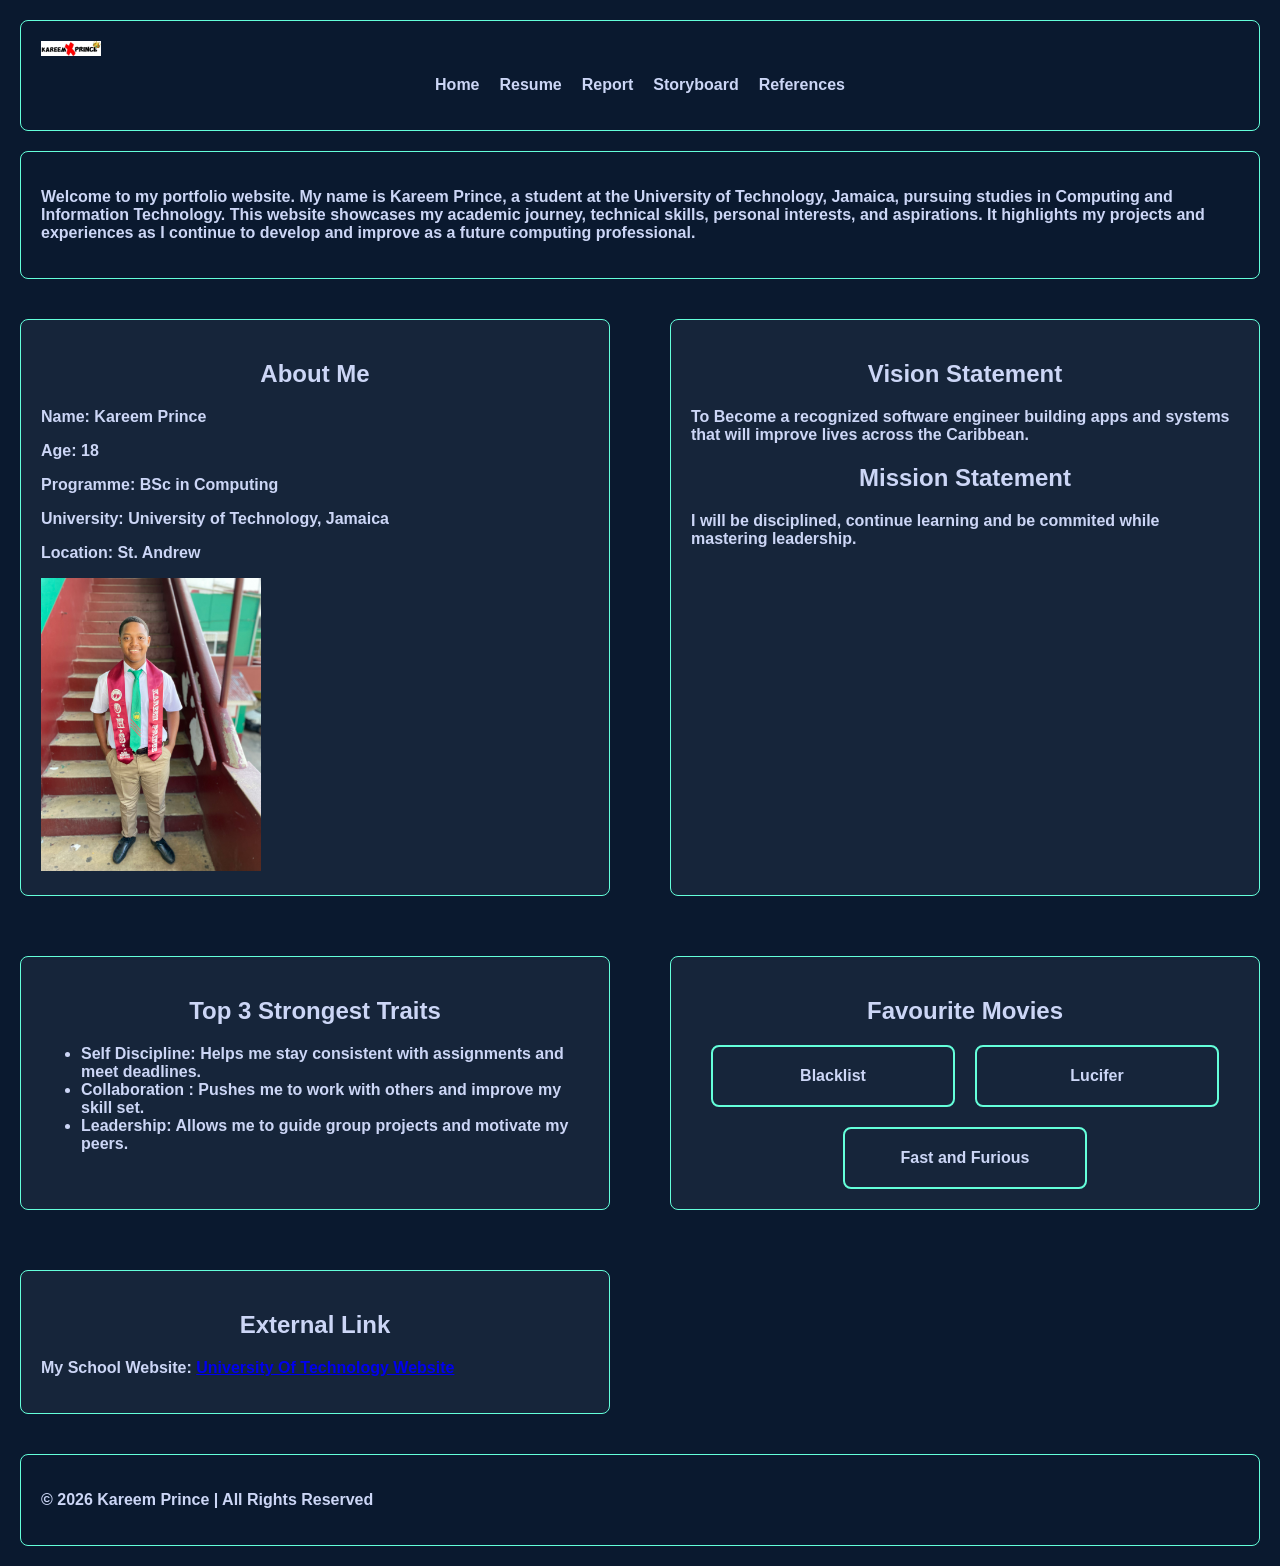
<file: index.html>
<!DOCTYPE html>
<html lang="en">
<head>
    <meta charset="UTF-8">
    <title>Kareem Prince | Portfolio</title>
    <meta name="viewport" content="width=device-width, initial-scale=1.0">
    <link rel="stylesheet" href="../style.css">
</head>

<body>

<header>
    <div class="logo">
        <img src="../Assets/logo.jpeg" alt="Kareem Prince Logo" width="60">
    </div>

    <nav>
        <ul>
            <li><a href="index.html">Home</a></li>
            <li><a href="resume.html">Resume</a></li>
            <li><a href="report.html">Report</a></li>
            <li><a href="storyboard.html">Storyboard</a></li>
            <li><a href="references.html">References</a></li>
        </ul>
    </nav>
</header>
<header>
    <p><strong>Welcome to my portfolio website. My name is Kareem Prince, a student at the University of Technology, Jamaica, pursuing studies in Computing and Information Technology. This website showcases my academic journey, technical skills, personal interests, and aspirations. It highlights my projects and experiences as I continue to develop and improve as a future computing professional. </h1>
</header>


<main>

    </section>

    <!-- ABOUT SECTION -->
    <section id="about">
        <h1>About Me</h1>

        <article>
            <p><strong>Name:</strong> Kareem Prince</p>
            <p><strong>Age:</strong> 18</p>
            <p><strong>Programme:</strong> BSc in Computing</p>
            <p><strong>University:</strong> University of Technology, Jamaica</p>
            <p><strong>Location:</strong> St. Andrew </p>

            <a href="mailto:kareemprince134@gmail.com">
                <img src="../Assets/kareemsmilling.jpeg"
                     alt="Photograph of Kareem Prince smiling"
                     width="220">
            </a>
        </article>
    </section>


    <!-- VISION & MISSION -->
    <section id="vision">
        <h2>Vision Statement</h2>
        <p>
            To Become a recognized software engineer building apps and systems that will improve lives across the Caribbean. 
        </p>

        <h2>Mission Statement</h2>
        <p>
            I will be disciplined, continue learning and be commited while mastering leadership.
                   </p>
    </section>


    <!-- PERSONALITY -->
    <section id="personality">
        <h2>Top 3 Strongest Traits</h2>

        <ul>
            <li><strong>Self Discipline:</strong> Helps me stay consistent with assignments and meet deadlines.</li>
            <li><strong>Collaboration :</strong> Pushes me to work with others and improve my skill set.</li>
            <li><strong>Leadership:</strong> Allows me to guide group projects and motivate my peers.</li>
        </ul>
    </section>


    <!-- FAVOURITES CARD SECTION -->
    <section id="favorites">
        <h2>Favourite Movies</h2>

        <div class="card-container">
            <div class="card">Blacklist</div>
            <div class="card">Lucifer</div>
            <div class="card">Fast and Furious</div>
        </div>
    </section>


    <!-- EXTERNAL LINK -->
    <section>
        <h2>External Link</h2>
        <p>
            My School Website:
           <a href="https://www.utech.edu.jm" target="_blank">
                University Of Technology Website
            </a>
        </p>
    </section>

</main>


<footer>
    <p>&copy; 2026 Kareem Prince | All Rights Reserved</p>
</footer>

</body>
</html>
</file>
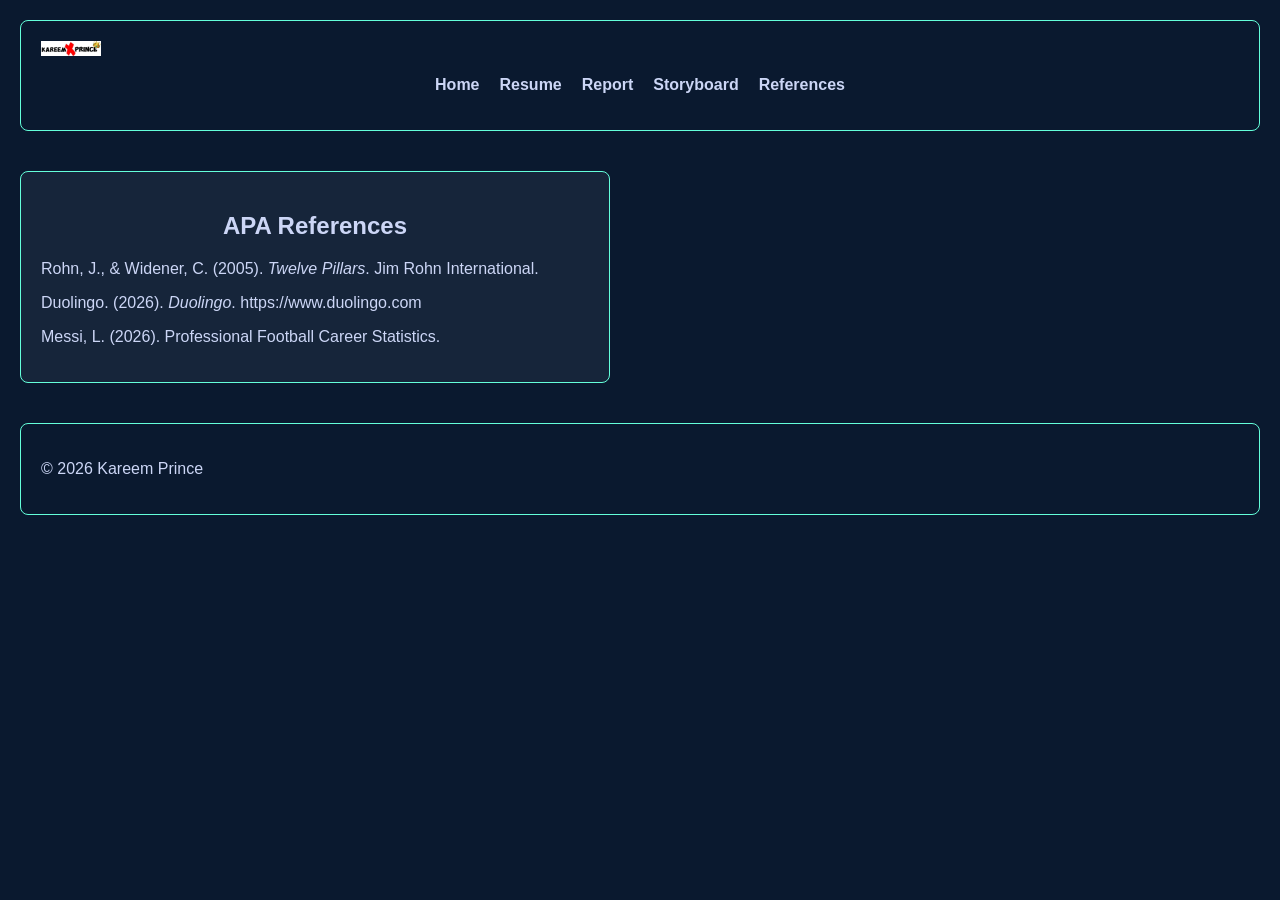
<file: references.html>
<!DOCTYPE html>
<html lang="en">
<head>
    <meta charset="UTF-8">
    <title>References | Kareem Prince</title>
    <meta name="viewport" content="width=device-width, initial-scale=1.0">
    <link rel="stylesheet" href="../style.css">
</head>
<body>

<header>
    <div class="logo">
        <img src="../Assets/logo.jpeg" alt="Kareem Prince Logo" width="60">
    </div>

    <nav>
        <ul>
            <li><a href="index.html">Home</a></li>
            <li><a href="resume.html">Resume</a></li>
            <li><a href="report.html">Report</a></li>
            <li><a href="storyboard.html">Storyboard</a></li>
            <li><a href="references.html">References</a></li>
        </ul>
    </nav>
</header>

<main>

<section>
    <h2>APA References</h2>
    <p>Rohn, J., & Widener, C. (2005). <em>Twelve Pillars</em>. Jim Rohn International.</p>
    <p>Duolingo. (2026). <em>Duolingo</em>. https://www.duolingo.com</p>
    <p>Messi, L. (2026). Professional Football Career Statistics.</p>
</section>

</main>

<footer>
    <p>&copy; 2026 Kareem Prince</p>
</footer>

</body>
</html>
</file>
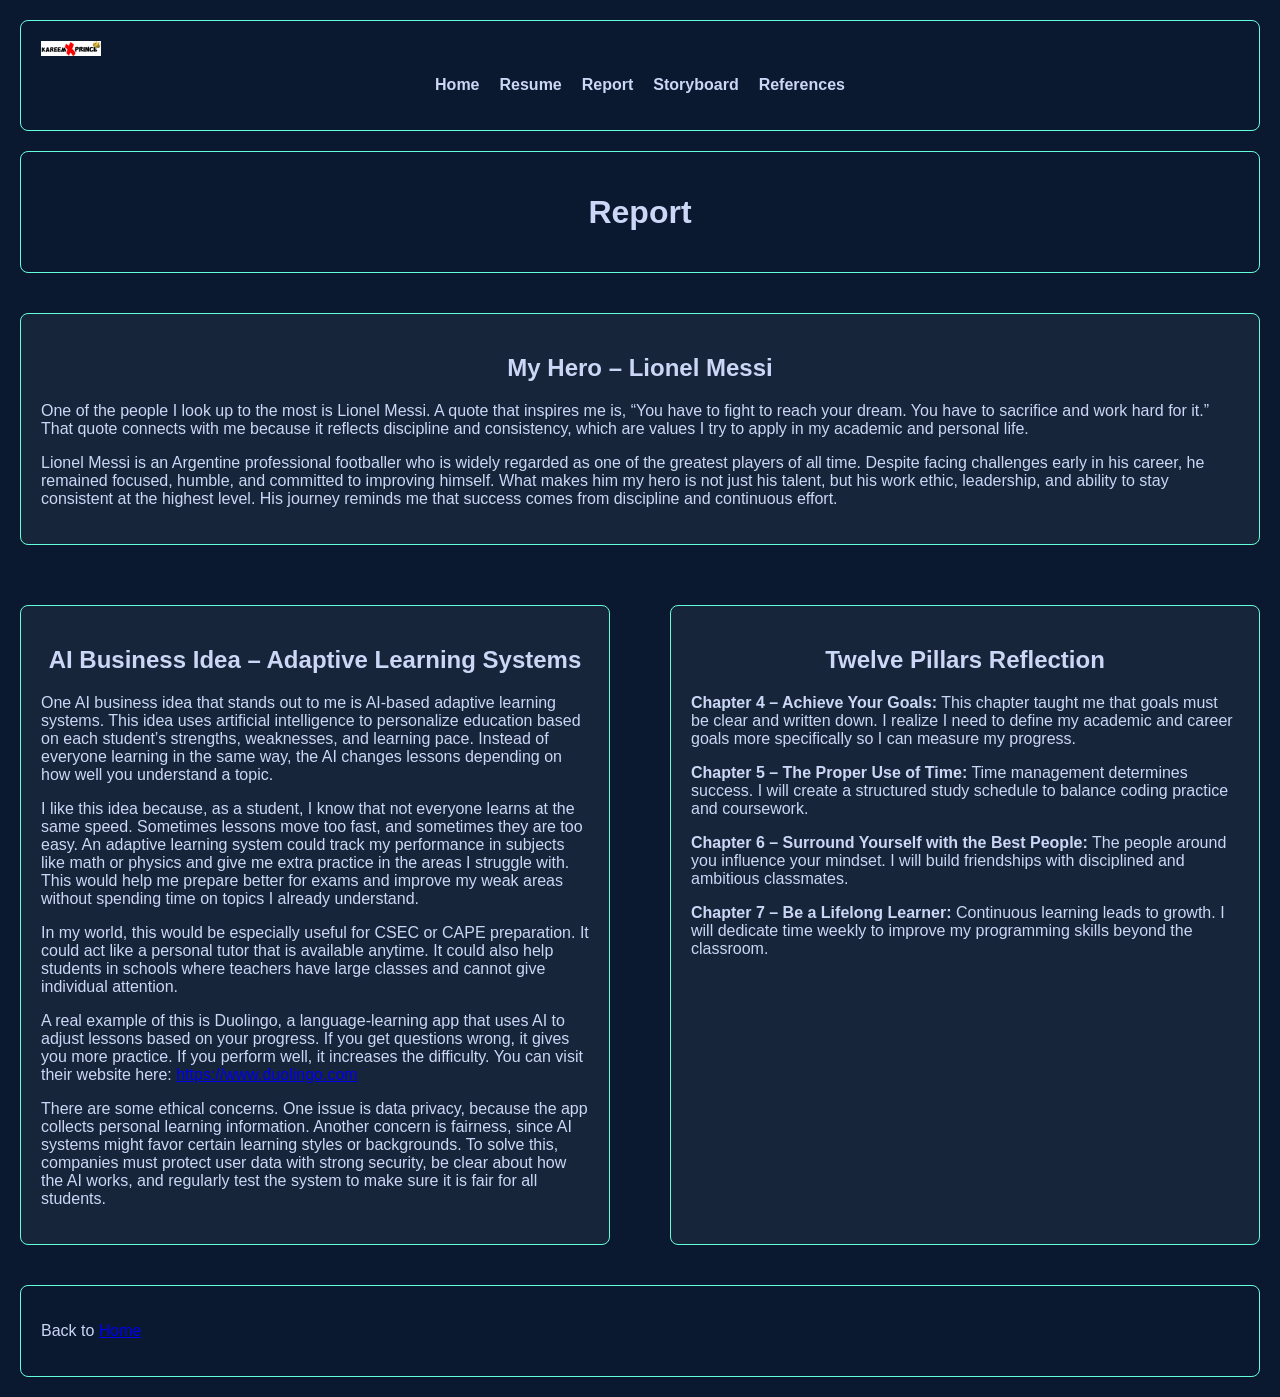
<file: report.html>
<!DOCTYPE html>
<html lang="en">
<head>
    <meta charset="UTF-8">
    <title>Report | Kareem Prince</title>
    <meta name="viewport" content="width=device-width, initial-scale=1.0">
    <link rel="stylesheet" href="../style.css">
</head>
<body>

<header>
    <div class="logo">
        <img src="../Assets/logo.jpeg" alt="Kareem Prince Logo" width="60">
    </div>

    <nav>
        <ul>
            <li><a href="index.html">Home</a></li>
            <li><a href="resume.html">Resume</a></li>
            <li><a href="report.html">Report</a></li>
            <li><a href="storyboard.html">Storyboard</a></li>
            <li><a href="references.html">References</a></li>
        </ul>
    </nav>
</header>
<header>
    <h1>Report</h1>
</header>

<main>

<!-- Hero Section -->
<section id="hero">
    <h2>My Hero – Lionel Messi</h2>
    <p>One of the people I look up to the most is Lionel Messi. A quote that inspires me is, “You have to fight to reach your dream. You have to sacrifice and work hard for it.” That quote connects with me because it reflects discipline and consistency, which are values I try to apply in my academic and personal life.</p>
    <p>Lionel Messi is an Argentine professional footballer who is widely regarded as one of the greatest players of all time. Despite facing challenges early in his career, he remained focused, humble, and committed to improving himself. What makes him my hero is not just his talent, but his work ethic, leadership, and ability to stay consistent at the highest level. His journey reminds me that success comes from discipline and continuous effort.</p>
</section>

<!-- AI Business Section -->
<section id="ai-business">
    <h2>AI Business Idea – Adaptive Learning Systems</h2>
    <p>One AI business idea that stands out to me is AI-based adaptive learning systems. This idea uses artificial intelligence to personalize education based on each student’s strengths, weaknesses, and learning pace. Instead of everyone learning in the same way, the AI changes lessons depending on how well you understand a topic.</p>
    <p>I like this idea because, as a student, I know that not everyone learns at the same speed. Sometimes lessons move too fast, and sometimes they are too easy. An adaptive learning system could track my performance in subjects like math or physics and give me extra practice in the areas I struggle with. This would help me prepare better for exams and improve my weak areas without spending time on topics I already understand.</p>
    <p>In my world, this would be especially useful for CSEC or CAPE preparation. It could act like a personal tutor that is available anytime. It could also help students in schools where teachers have large classes and cannot give individual attention.</p>
    <p>A real example of this is Duolingo, a language-learning app that uses AI to adjust lessons based on your progress. If you get questions wrong, it gives you more practice. If you perform well, it increases the difficulty. You can visit their website here: <a href="https://www.duolingo.com" target="_blank">https://www.duolingo.com</a></p>
    <p>There are some ethical concerns. One issue is data privacy, because the app collects personal learning information. Another concern is fairness, since AI systems might favor certain learning styles or backgrounds. To solve this, companies must protect user data with strong security, be clear about how the AI works, and regularly test the system to make sure it is fair for all students.</p>
</section>

<section id="twelve-pillars">
    <h2>Twelve Pillars Reflection</h2>

    <p><strong>Chapter 4 – Achieve Your Goals:</strong> This chapter taught me that goals must be clear and written down. I realize I need to define my academic and career goals more specifically so I can measure my progress.</p>

    <p><strong>Chapter 5 – The Proper Use of Time:</strong> Time management determines success. I will create a structured study schedule to balance coding practice and coursework.</p>

    <p><strong>Chapter 6 – Surround Yourself with the Best People:</strong> The people around you influence your mindset. I will build friendships with disciplined and ambitious classmates.</p>

    <p><strong>Chapter 7 – Be a Lifelong Learner:</strong> Continuous learning leads to growth. I will dedicate time weekly to improve my programming skills beyond the classroom.</p>
</section>
</main>

<footer>
    <p>Back to <a href="index.html">Home</a></p>
</footer>

</body>
</html>
</file>
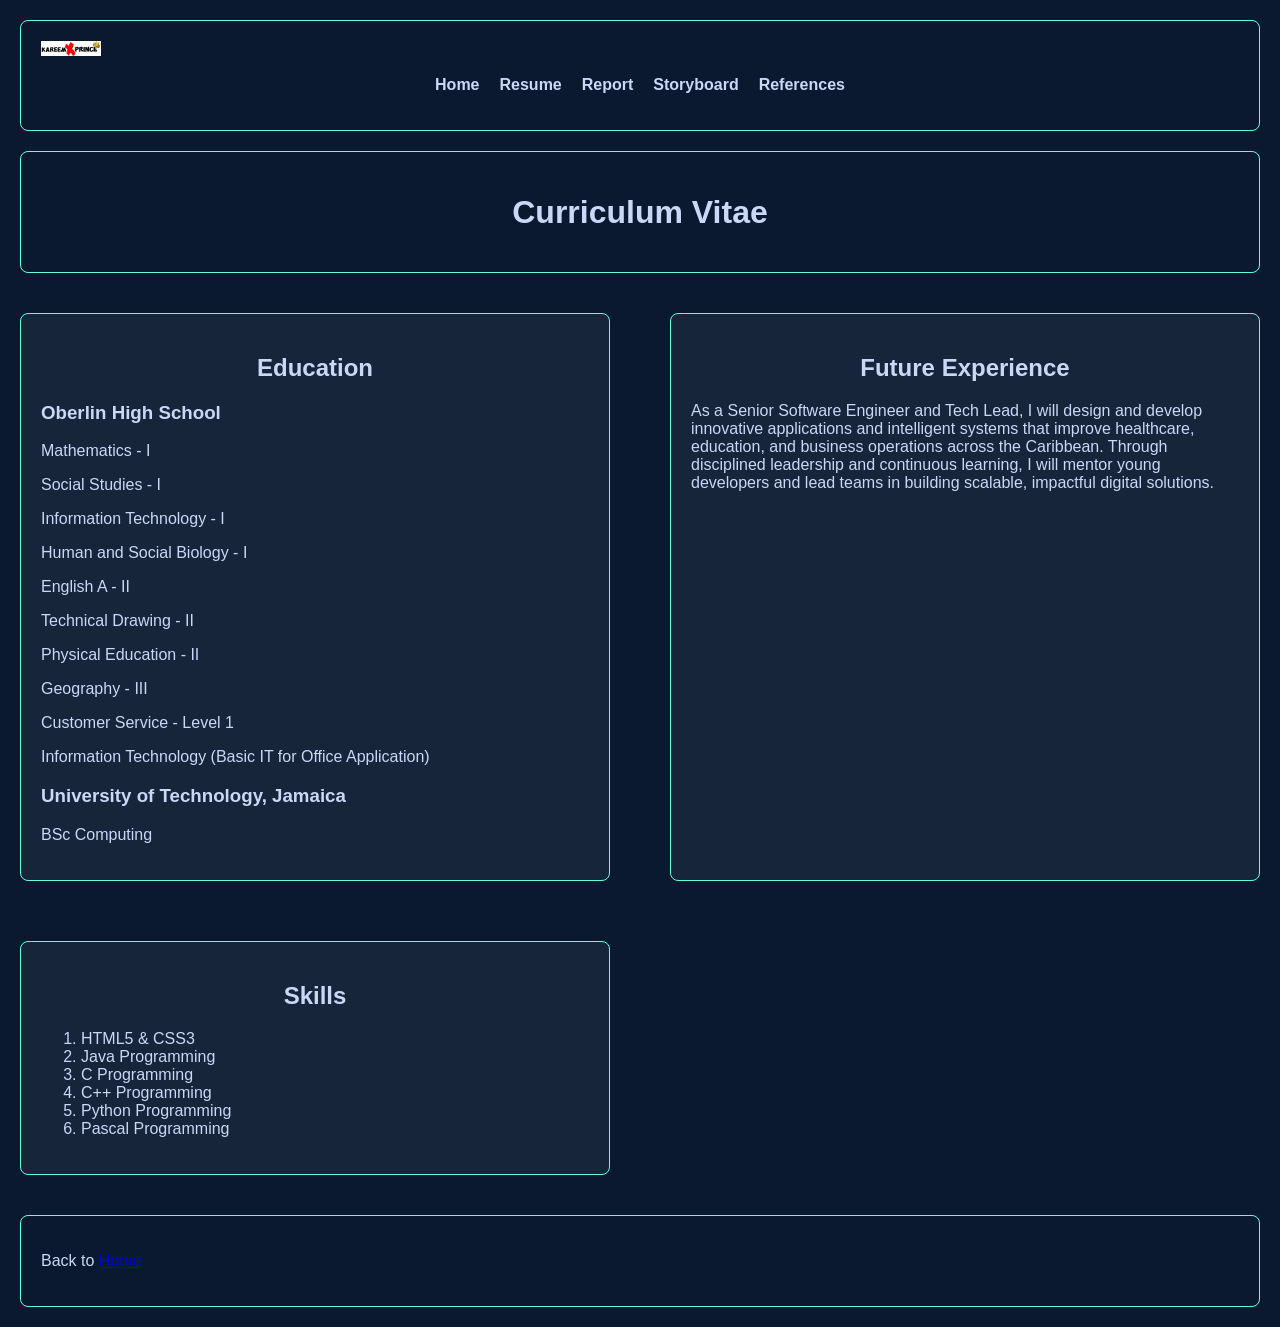
<file: resume.html>
<!DOCTYPE html>
<html lang="en">
<head>
    <meta charset="UTF-8">
    <title>Resume | Kareem Prince</title>
    <link rel="stylesheet" href="../style.css">
</head>
<body>

<header>
    <div class="logo">
        <img src="../Assets/logo.jpeg" alt="Kareem Prince Logo" width="60">
    </div>

    <nav>
        <ul>
            <li><a href="index.html">Home</a></li>
            <li><a href="resume.html">Resume</a></li>
            <li><a href="report.html">Report</a></li>
            <li><a href="storyboard.html">Storyboard</a></li>
            <li><a href="references.html">References</a></li>
        </ul>
    </nav>
</header>
<header>
    <h1>Curriculum Vitae</h1>
</header>

<main>

<section>
    <h2>Education</h2>
<h3>Oberlin High School</h3>
<p>Mathematics - I </p>
<p>Social Studies - I </p>
<p>Information Technology - I </p>
<p>Human and Social Biology - I </p>
<p>English A - II </p>
<p>Technical Drawing - II </p>
<p>Physical Education - II </p>
<p>Geography - III </p>
<p>Customer Service - Level 1 </p>
<p>Information Technology (Basic IT for Office Application) </p>

<h3>University of Technology, Jamaica</h3>
    <p>BSc Computing </p>
</section>

<section>
    <h2>Future Experience </h2>
    <p>As a Senior Software Engineer and Tech Lead, I will design and develop innovative applications and intelligent systems that improve healthcare, education, and business operations across the Caribbean. Through disciplined leadership and continuous learning, I will mentor young developers and lead teams in building scalable, impactful digital solutions.</p>
</section>

<section>
    <h2>Skills</h2>
    <ol>
        <li>HTML5 & CSS3</li>
        <li>Java Programming</li>
	<li>C Programming</li>
	<li>C++ Programming</li>
	<li>Python Programming</li>
	<li>Pascal Programming</li>
  
    </ol>
</section>

</main>

<footer>
    <p>Back to <a href="index.html">Home</a></p>
</footer>

</body>
</html>
</file>
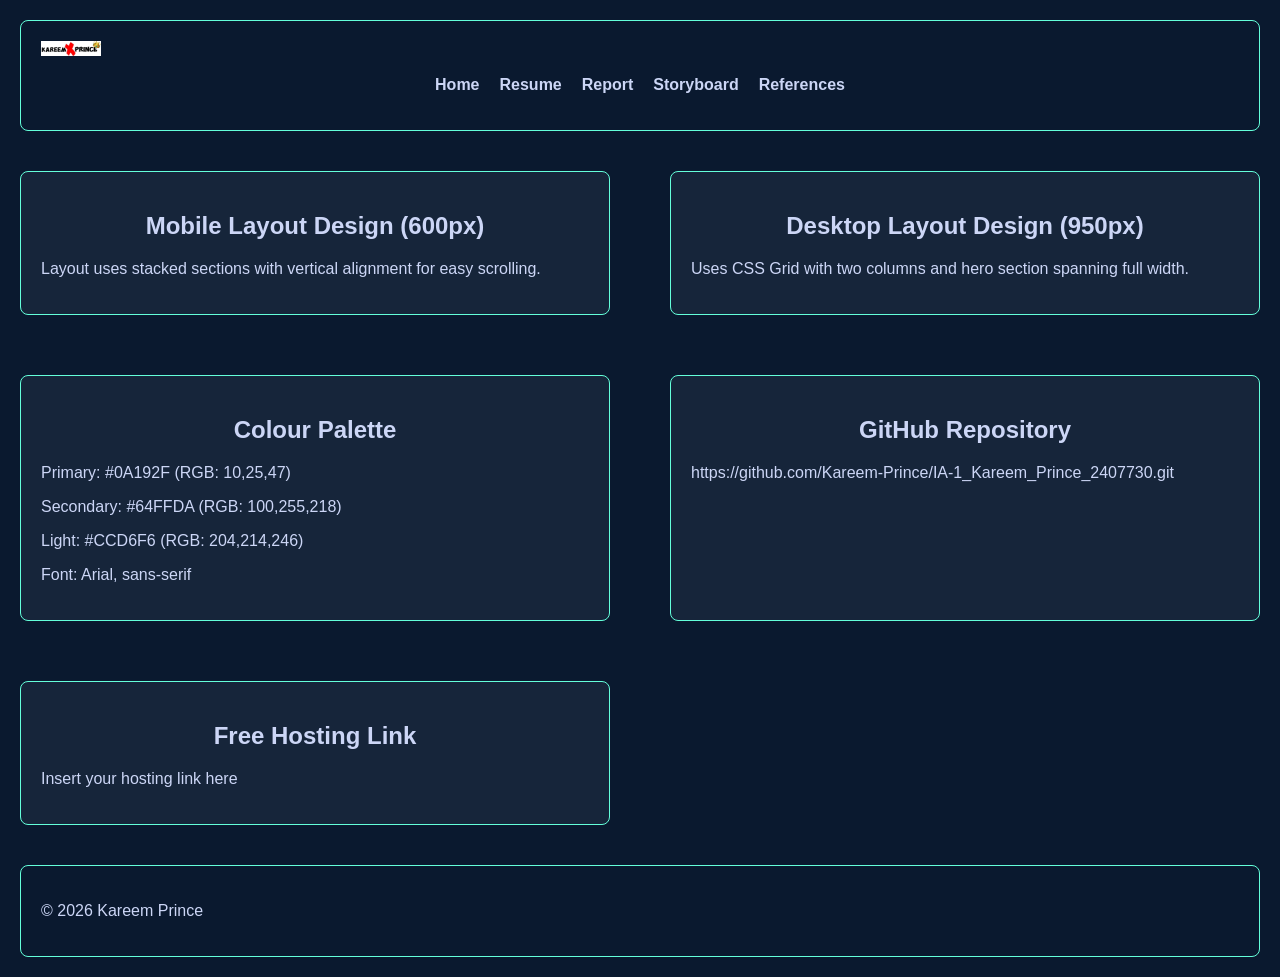
<file: storyboard.html>
<!DOCTYPE html>
<html lang="en">
<head>
    <meta charset="UTF-8">
    <title>Storyboard | Kareem Prince</title>
    <meta name="viewport" content="width=device-width, initial-scale=1.0">
    <link rel="stylesheet" href="../style.css">
</head>
<body>

<header>
    <div class="logo">
        <img src="../Assets/logo.jpeg" alt="Kareem Prince Logo" width="60">
    </div>

    <nav>
        <ul>
            <li><a href="index.html">Home</a></li>
            <li><a href="resume.html">Resume</a></li>
            <li><a href="report.html">Report</a></li>
            <li><a href="storyboard.html">Storyboard</a></li>
            <li><a href="references.html">References</a></li>
        </ul>
    </nav>
</header>

<main>

<section>
    <h2>Mobile Layout Design (600px)</h2>
    <p>Layout uses stacked sections with vertical alignment for easy scrolling.</p>
</section>

<section>
    <h2>Desktop Layout Design (950px)</h2>
    <p>Uses CSS Grid with two columns and hero section spanning full width.</p>
</section>

<section>
    <h2>Colour Palette</h2>
    <p>Primary: #0A192F (RGB: 10,25,47)</p>
    <p>Secondary: #64FFDA (RGB: 100,255,218)</p>
    <p>Light: #CCD6F6 (RGB: 204,214,246)</p>
    <p>Font: Arial, sans-serif</p>
</section>

<section>
    <h2>GitHub Repository</h2>
    <p>https://github.com/Kareem-Prince/IA-1_Kareem_Prince_2407730.git</p>
</section>

<section>
    <h2>Free Hosting Link</h2>
    <p>Insert your hosting link here</p>
</section>

</main>

<footer>
    <p>&copy; 2026 Kareem Prince</p>
</footer>

</body>
</html>
</file>
<file: style.css>
:root {
    --primary: #0A192F;
    --secondary: #64FFDA;
    --light: #CCD6F6;
    --card-bg: rgba(255,255,255,0.05);
    --font-main: Arial, sans-serif;
}

/* GLOBAL */
body {
    margin: 0;
    font-family: var(--font-main);
    background-color: var(--primary);
    color: var(--light);
}

h1, h2 {
    text-align: center;
}

header, section, footer {
    padding: 20px;
    margin: 20px;
    border: 1px solid var(--secondary);
    border-radius: 8px;
}

/* NAVIGATION */
nav ul {
    list-style: none;
    display: flex;
    justify-content: center;
    gap: 20px;
    padding: 0;
}

nav a {
    color: var(--light);
    text-decoration: none;
    font-weight: bold;
    transition: color 0.3s ease;
}

nav a:hover {
    color: var(--secondary);
}

/* SECTIONS */
section {
    background-color: var(--card-bg);
    transition: transform 0.3s ease, box-shadow 0.3s ease;
}

section:hover {
    transform: translateY(-5px);
    box-shadow: 0 4px 10px rgba(0,0,0,0.3);
}

/* CARDS */
.card-container {
    display: flex;
    gap: 20px;
    flex-wrap: wrap;
    justify-content: center;
}

.card {
    border: 2px solid var(--secondary);
    padding: 20px;
    border-radius: 8px;
    width: 200px;
    text-align: center;
    transition: transform 0.3s ease;
}

.card:hover {
    transform: scale(1.05);
}

/* LINKS */
a:hover {
    text-decoration: underline;
}

/* TABLE */
table {
    width: 100%;
    border-collapse: collapse;
}

table, th, td {
    border: 1px solid var(--secondary);
    padding: 10px;
}

/* MOBILE */
@media (min-width: 600px) {
    body {
        font-size: 16px;
    }
}

/* DESKTOP */
@media (min-width: 950px) {
    main {
        display: grid;
        grid-template-columns: 1fr 1fr;
        gap: 20px;
    }

    #hero {
        grid-column: span 2;
    }
}
</file>
